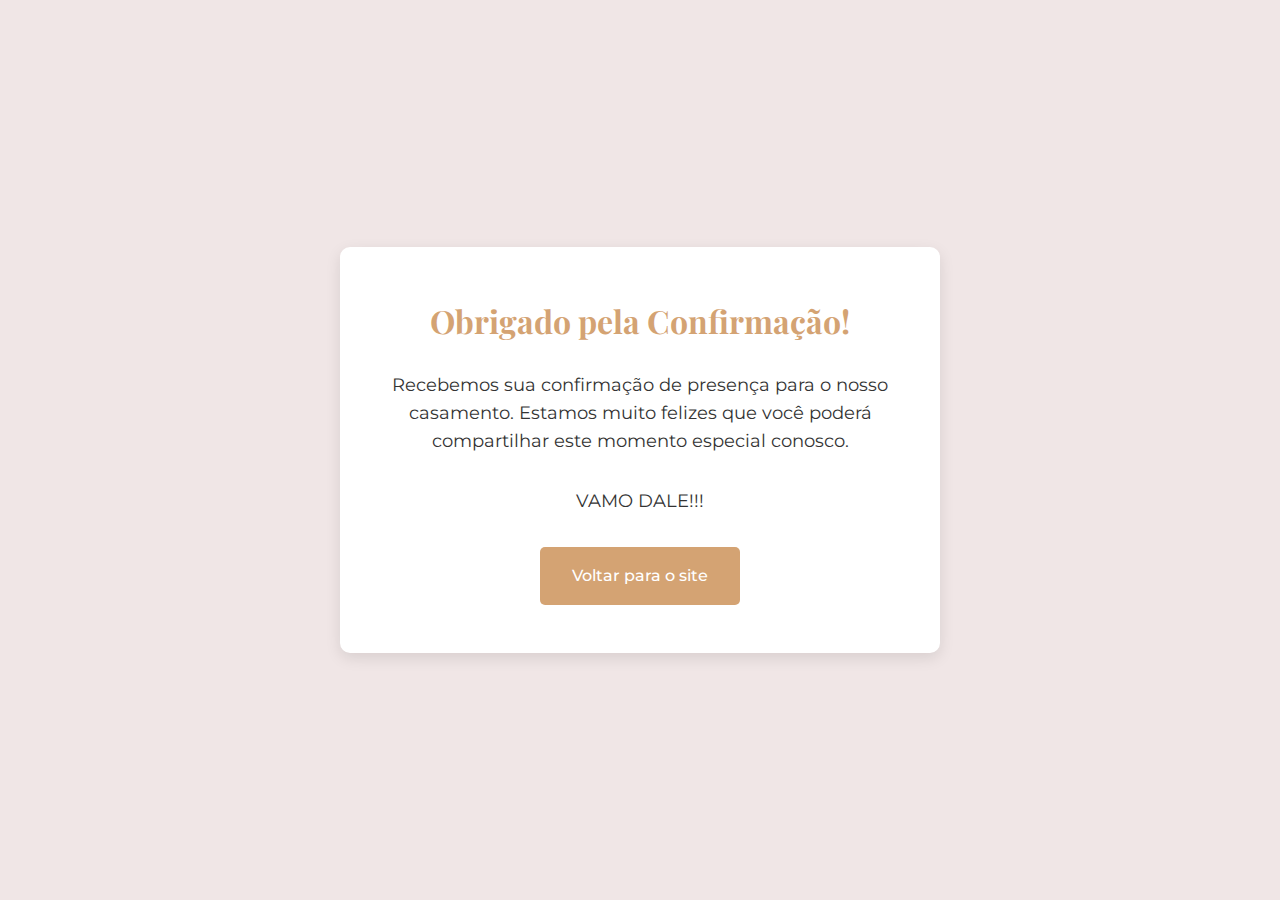
<file: thanks.html>
<!DOCTYPE html>
<html lang="pt-br">
<head>
    <meta charset="UTF-8">
    <meta name="viewport" content="width=device-width, initial-scale=1.0">
    <title>Obrigado pela Confirmação - Casamento de Juliana & Jonathan</title>
    <link rel="stylesheet" href="styles.css">
    <link rel="preconnect" href="https://fonts.googleapis.com">
    <link rel="preconnect" href="https://fonts.gstatic.com" crossorigin>
    <link href="https://fonts.googleapis.com/css2?family=Playfair+Display:wght@400;700&family=Montserrat:wght@300;400;500&display=swap" rel="stylesheet">
    <style>
        .thanks-section {
            height: 100vh;
            display: flex;
            align-items: center;
            justify-content: center;
            text-align: center;
            background-color: #f0e6e6;
        }
        
        .thanks-content {
            background-color: #fff;
            padding: 3rem;
            border-radius: 10px;
            box-shadow: 0 5px 15px rgba(0, 0, 0, 0.1);
            max-width: 600px;
        }
        
        .thanks-content h1 {
            color: #d4a373;
            margin-bottom: 1.5rem;
        }
        
        .thanks-content p {
            margin-bottom: 2rem;
            font-size: 1.1rem;
        }
        
        .back-btn {
            display: inline-block;
            background-color: #d4a373;
            color: white;
            text-decoration: none;
            padding: 1rem 2rem;
            border-radius: 5px;
            font-weight: 500;
            transition: background-color 0.3s;
        }
        
        .back-btn:hover {
            background-color: #c69c6d;
        }
    </style>
</head>
<body>
    <section class="thanks-section">
        <div class="thanks-content">
            <h1>Obrigado pela Confirmação!</h1>
            <p>Recebemos sua confirmação de presença para o nosso casamento. Estamos muito felizes que você poderá compartilhar este momento especial conosco.</p>
            <p>VAMO DALE!!!</p>
            <a href="index.html" class="back-btn">Voltar para o site</a>
        </div>
    </section>
</body>
</html>
</file>
<file: styles.css>
/* Estilos Gerais */
* {
    margin: 0;
    padding: 0;
    box-sizing: border-box;
}

body {
    font-family: 'Montserrat', sans-serif;
    color: #333;
    line-height: 1.6;
    background-color: #f9f7f7;
}

h1, h2, h3, h4 {
    font-family: 'Playfair Display', serif;
    color: #3a3a3a;
}

.container {
    width: 90%;
    max-width: 1200px;
    margin: 0 auto;
    padding: 2rem 0;
}

section {
    padding: 4rem 0;
}

/* Header */
header {
    background: linear-gradient(rgba(0, 0, 0, 0.45), rgba(0, 0, 0, 0.45)), url('images/headerNova.jpg');
    background-size: cover;
    background-position: top center;
    background-repeat: no-repeat;
    background-attachment: fixed;
    min-height: 100vh;
    display: flex;
    align-items: center;
    justify-content: center;
    text-align: center;
    color: #fff;
    filter: grayscale(85%);
    position: relative;
    overflow: hidden;
}

.header-content {
    padding: 2rem;
    background-color: rgba(0, 0, 0, 0.5);
    backdrop-filter: blur(5px);
    border-radius: 10px;
    max-width: 800px;
}

header h1 {
    font-size: 4rem;
    margin-bottom: 1rem;
    color: #fff;
}

.date {
    font-size: 1.5rem;
    margin-bottom: 1rem;
    font-weight: 300;
}

.tagline {
    font-size: 1.2rem;
    font-style: italic;
}

.confirm-presence {
    margin-top: 2rem;
    font-size: 1.1rem;
    display: flex;
    align-items: center;
    justify-content: center;
    gap: 10px;
}

.confirm-presence i {
    animation: bounce 2s infinite;
}

@keyframes bounce {
    0%, 20%, 50%, 80%, 100% {
        transform: translateY(0);
    }
    40% {
        transform: translateY(5px);
    }
    60% {
        transform: translateY(3px);
    }
}

/* Seção de Foto */
.photo-section {
    background-color: #fff;
    text-align: center;
    filter: grayscale(85%);
}

.photo-section img {
    max-width: 100%;
    height: auto;
    border-radius: 10px;
    box-shadow: 0 5px 15px rgba(0, 0, 0, 0.1);
}

/* Seção de Informações */
.info-section {
    background-color: #f0e6e6;
    text-align: center;
}

.info-section h2 {
    margin-bottom: 1.5rem;
    font-size: 2.5rem;
    color: #d4a373;
}

.info-section p {
    max-width: 800px;
    margin: 0 auto;
    font-size: 1.1rem;
}

/* Seção de Sugestão de Presente */
.gift-section {
    background-color: #f0e6e6;
    text-align: center;
    padding: 4rem 0;
}

.gift-section h2 {
    font-size: 2.5rem;
    color: #d4a373;
}

.gift-description {
    max-width: 800px;
    margin: 0 auto 2rem;
    font-size: 1.1rem;
}

.gift-wrapper {
    display: flex;
    flex-direction: column;
    align-items: center;
    justify-content: center;
}

.gift-images-grid {
    display: flex;
    flex-wrap: wrap;
    justify-content: center;
    gap: 15px;
    max-width: 600px;
    margin-bottom: 2rem;
}

.gift-images-grid img {
    max-width: 120px;
    border-radius: 10px;
    box-shadow: 0 5px 15px rgba(0, 0, 0, 0.1);
    transition: transform 0.3s ease;
}

.gift-images-grid img:hover {
    transform: scale(1.05);
}

.gift-center {
    display: flex;
    justify-content: center;
}

.gift-center img {
    max-width: 220px;
}

/* Seção de Localização */
.location-section {
    background-color: #fff;
    text-align: center;
}

.location-section h2 {
    margin-bottom: 2rem;
    font-size: 2.5rem;
    color: #d4a373;
}

.location-details {
    display: flex;
    justify-content: space-around;
    flex-wrap: wrap;
    margin-bottom: 2rem;
}

.location-info {
    flex: 1;
    min-width: 300px;
    margin: 1rem;
    padding: 2rem;
    background-color: #f9f7f7;
    border-radius: 10px;
    box-shadow: 0 5px 15px rgba(0, 0, 0, 0.05);
}

.location-info h3 {
    margin-bottom: 1rem;
    color: #d4a373;
}

.location-info p {
    margin-bottom: 0.5rem;
}

.location-info i {
    margin-right: 0.5rem;
    color: #d4a373;
}

.map {
    margin-top: 2rem;
    border-radius: 10px;
    overflow: hidden;
    box-shadow: 0 5px 15px rgba(0, 0, 0, 0.1);
}

.maps-container {
    display: flex;
    flex-wrap: wrap;
    gap: 20px;
    justify-content: space-between;
}

.maps-container .map {
    flex: 1;
    min-width: 300px;
    margin-top: 1rem;
}

.map h4 {
    margin-bottom: 0.5rem;
    color: #d4a373;
    text-align: center;
}

/* Seção de RSVP */
.rsvp-section {
    background-color: #f0e6e6;
    text-align: center;
}

.rsvp-section h2 {
    margin-bottom: 1rem;
    font-size: 2.5rem;
    color: #d4a373;
}

.rsvp-section p {
    margin-bottom: 2rem;
}

#rsvp-form {
    max-width: 600px;
    margin: 0 auto;
    text-align: left;
    background-color: #fff;
    padding: 2rem;
    border-radius: 10px;
    box-shadow: 0 5px 15px rgba(0, 0, 0, 0.1);
}

.form-group {
    margin-bottom: 1.5rem;
}

label {
    display: block;
    margin-bottom: 0.5rem;
    font-weight: 500;
}

input, select, textarea {
    width: 100%;
    padding: 0.8rem;
    border: 1px solid #ddd;
    border-radius: 5px;
    font-family: 'Montserrat', sans-serif;
    font-size: 1rem;
}

textarea {
    resize: vertical;
}

.btn {
    background-color: #d4a373;
    color: white;
    border: none;
    padding: 1rem 2rem;
    font-size: 1rem;
    border-radius: 5px;
    cursor: pointer;
    transition: background-color 0.3s;
    font-weight: 500;
    width: 100%;
}

.btn:hover {
    background-color: #c69c6d;
}

.form-status {
    margin-top: 1rem;
    font-weight: 500;
    text-align: center;
    min-height: 24px;
}

/* Footer */
footer {
    background-color: #3a3a3a;
    color: #fff;
    text-align: center;
    padding: 2rem 0;
}

footer p {
    margin-bottom: 0.5rem;
}

/* Responsividade */
@media (max-width: 768px) {
    header h1 {
        font-size: 3rem;
    }
    
    .date {
        font-size: 1.2rem;
    }
    
    .tagline {
        font-size: 1rem;
    }
    
    .location-info {
        min-width: 100%;
        margin: 1rem 0;
    }
    
    .gift-images {
        flex-direction: column;
        align-items: center;
    }
    
    .gift-image {
        max-width: 250px;
    }
    
    header {
        background-attachment: scroll;
        background-position: top center;
    }
}

/* Estilos para a seção de presentes */
.gift-container {
    padding: 2rem;
}

.gift-grid {
    display: grid;
    grid-template-columns: repeat(3, 1fr);
    gap: 1.5rem;
    max-width: 900px;
    margin: 0 auto;
    justify-items: center;
    align-items: center;
}

.gift-image {
    width: 180px;
    height: 180px;
    object-fit: cover;
    border-radius: 10px;
    box-shadow: 0 4px 8px rgba(0, 0, 0, 0.1);
    transition: transform 0.3s ease;
    filter: grayscale(85%);
}

.gift-image:hover {
    transform: scale(1.05);
}

.gift-image-center {
    width: 400px;
    height: 200px;
    object-fit: cover;
    border-radius: 15px;
    box-shadow: 0 6px 12px rgba(0, 0, 0, 0.15);
    transition: transform 0.3s ease;
    grid-column: 2;
    grid-row: 2;
    filter: grayscale(85%);
}

.gift-image-center:hover {
    transform: scale(1.1);
}

@media (max-width: 768px) {
    .gift-grid {
        gap: 1rem;
    }
    
    .gift-image {
        width: 150px;
        height: 150px;
    }
    
    .gift-image-center {
        width: 400px;
        height: 200px;
    }
}

@media (max-width: 480px) {
    .gift-grid {
        grid-template-columns: repeat(2, 1fr);
        gap: 0.8rem;
    }
    
    .gift-image {
        width: 130px;
        height: 130px;
    }
    
    .gift-image-center {
        width: 300px;
        height: 180px;
        grid-column: 1 / -1;
        grid-row: 2;
    }
}
</file>
